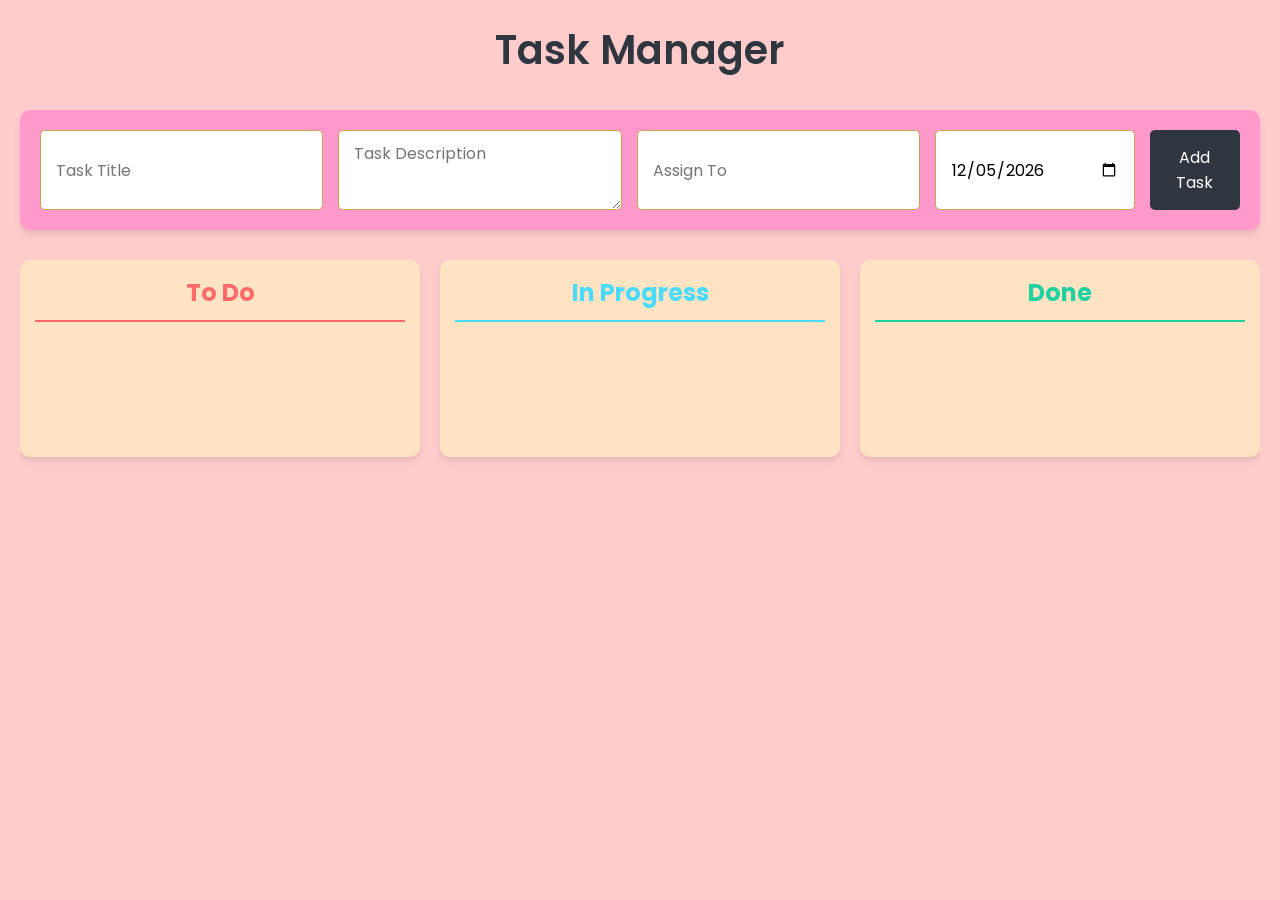
<file: task/index1.html>
<!DOCTYPE html>
<html lang="en">
<head>
    <meta charset="UTF-8">
    <meta name="viewport" content="width=device-width, initial-scale=1.0">
    <title>Task Manager</title>
    <link rel="stylesheet" href="styles1.css">
    <link href="https://fonts.googleapis.com/css2?family=Poppins:wght@300;400;500;600;700&display=swap" rel="stylesheet">
    <link rel="stylesheet" href="https://cdnjs.cloudflare.com/ajax/libs/font-awesome/6.0.0-beta3/css/all.min.css">
</head>
<body>
    <div class="app-container">
      
        <h1 class="app-title">Task Manager</h1>
    
         
          
        </div>
       
        
        <div class="add-task-container">
            <input type="text" id="taskTitle" placeholder="Task Title">
            <textarea id="taskDescription" placeholder="Task Description"></textarea>
            <input type="text" id="taskAssignee" placeholder="Assign To">
            <input type="date" id="taskDueDate">
            <button id="addTaskBtn">Add Task</button>
        </div>
        
        <div class="board-container">
            <div class="column" id="todo-column">
                <h2>To Do</h2>
                <div class="tasks" id="todo-tasks"></div>
            </div>
            
            <div class="column" id="inprogress-column">
                <h2>In Progress</h2>
                <div class="tasks" id="inprogress-tasks"></div>
            </div>
            
            <div class="column" id="done-column">
                <h2>Done</h2>
                <div class="tasks" id="done-tasks"></div>
            </div>
        </div>
    </div>

    <script src="script1.js"></script>
</body>
</html>
</file>
<file: task/styles1.css>
:root {
    --todo-color: #ff6b6b;
    --inprogress-color: #48dbfb;
    --done-color: #1dd1a1;
    --dark-color: #2f3640;
    --light-color: #f5f6fa;
    --shadow: 0 4px 6px rgba(0, 0, 0, 0.1);
}

* {
    margin: 0;
    padding: 0;
    box-sizing: border-box;
    font-family: 'Poppins', sans-serif;
}

body {
    background-color: #FFCCCC;
    color: var(--dark-color);
    min-height: 100vh;
    padding: 20px;
}

.app-container {
    max-width: 1200px;
    margin: 0 auto;
}

.app-title {
    text-align: center;
    margin-bottom: 30px;
    color: var(--dark-color);
    font-size: 2.5rem;
    font-weight: 600;
}

.add-task-container {
    background: 	#FF99CC;
    padding: 20px;
    border-radius: 10px;
    box-shadow: var(--shadow);
    margin-bottom: 30px;
    display: flex;
    flex-wrap: wrap;
    gap: 15px;
}

.add-task-container input, 
.add-task-container textarea {
    padding: 10px 15px;
    border: 1px solid #c4a550;
    border-radius: 5px;
    font-size: 1rem;
    flex: 1;
    min-width: 200px;
}

.add-task-container textarea {
    min-height: 80px;
    resize: vertical;
}

.add-task-container #taskDueDate {
    flex: 0.5;
}

#addTaskBtn {
    background-color: var(--dark-color);
    color: rgb(255, 255, 255);
    border: none;
    padding: 10px 20px;
    border-radius: 5px;
    cursor: pointer;
    font-size: 1rem;
    transition: all 0.3s ease;
    flex: 0.2;
}

#addTaskBtn:hover {
    background-color: #57606f;
    transform: translateY(-2px);
}

.board-container {
    display: flex;
    gap: 20px;
    overflow-x: auto;
    padding-bottom: 20px;
}

.column {
    flex: 1;
    min-width: 300px;
    /* background: rgb(198, 189, 65); #FFE4C4 */
    background:#FFE4C4;
    border-radius: 10px;
    box-shadow: var(--shadow);
    padding: 15px;
}

.column h2 {
    margin-bottom: 20px;
    padding-bottom: 10px;
    border-bottom: 2px solid #ddd;
    text-align: center;
}

#todo-column h2 {
    color: var(--todo-color);
    border-bottom-color: var(--todo-color);
}

#inprogress-column h2 {
    color: var(--inprogress-color);
    border-bottom-color: var(--inprogress-color);
}

#done-column h2 {
    color: var(--done-color);
    border-bottom-color: var(--done-color);
}

.tasks {
    display: flex;
    flex-direction: column;
    gap: 15px;
    min-height: 100px;
}

.task {
    background: white;
    border-radius: 8px;
    padding: 15px;
    box-shadow: var(--shadow);
    border-left: 4px solid #ddd;
    transition: all 0.3s ease;
    position: relative;
}

.task.todo {
    border-left-color: var(--todo-color);
}

.task.inprogress {
    border-left-color: var(--inprogress-color);
}

.task.done {
    border-left-color: var(--done-color);
}

.task-title {
    font-weight: 500;
    margin-bottom: 8px;
    font-size: 1.1rem;
}

.task-description {
    color: #666;
    font-size: 0.9rem;
    margin-bottom: 10px;
    line-height: 1.4;
}

.task-meta {
    display: flex;
    justify-content: space-between;
    font-size: 0.8rem;
    color: #888;
    margin-bottom: 10px;
}

.task-actions {
    display: flex;
    gap: 8px;
    margin-top: 10px;
}

.task-btn {
    padding: 7px 6px;
    border: none;
    border-radius: 4px;
    cursor: pointer;
    font-size: 0.8rem;
    transition: all 0.2s ease;
    display: flex;
    align-items: center;
    gap: 5px;
}

.edit-btn {
    background-color: #feca57;
    color: #000;
}

.edit-btn:hover {
    background-color: #ff9f43;
}

.save-btn {
    background-color: #2ecc71;
    color: white;
    display: none;
}

.save-btn:hover {
    background-color: #27ae60;
}

.delete-btn {
    background-color: #ff6b6b;
    color: white;
}

.delete-btn:hover {
    background-color: #ee5253;
}

.move-btn {
    background-color: #5f27cd;
    color: white;
}

.move-btn:hover {
    background-color: #341f97;
}

.task-form {
    display: none;
    flex-direction: column;
    gap: 10px;
    margin-top: 10px;
}

.task-form input, 
.task-form textarea {
    padding: 8px 12px;
    border: 1px solid #ddd;
    border-radius: 4px;
    font-size: 0.9rem;
}

.task-form textarea {
    min-height: 60px;
    resize: vertical;
}

.empty-state {
    text-align: center;
    color: #cb8710;
    padding: 20px;
    font-size: 0.9rem;
}

@media (max-width: 768px) {
    .board-container {
        flex-direction: column;
    }
    
    .column {
        min-width: 100%;
    }
    
    .add-task-container {
        flex-direction: column;
    }
    
    .add-task-container input, 
    .add-task-container textarea,
    .add-task-container #addTaskBtn {
        width: 100%;
        flex: auto;
    }
}
</file>
